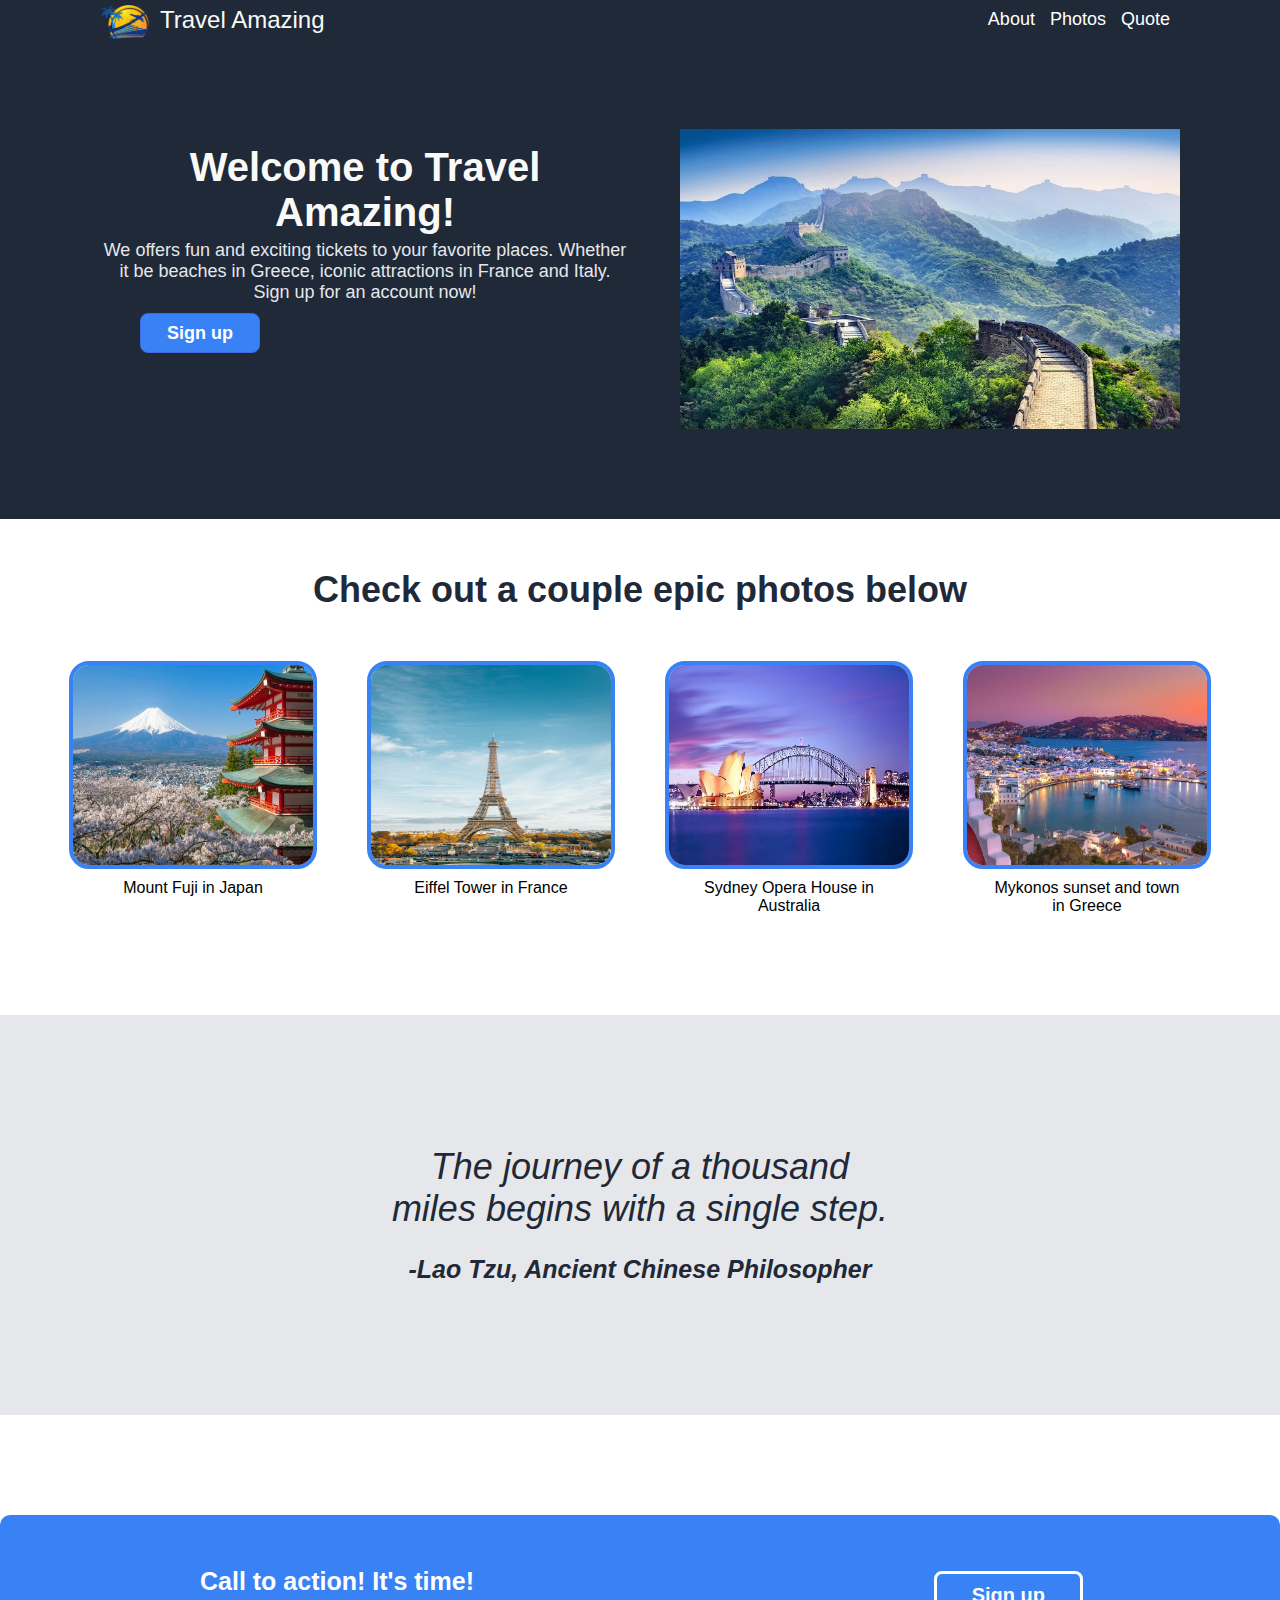
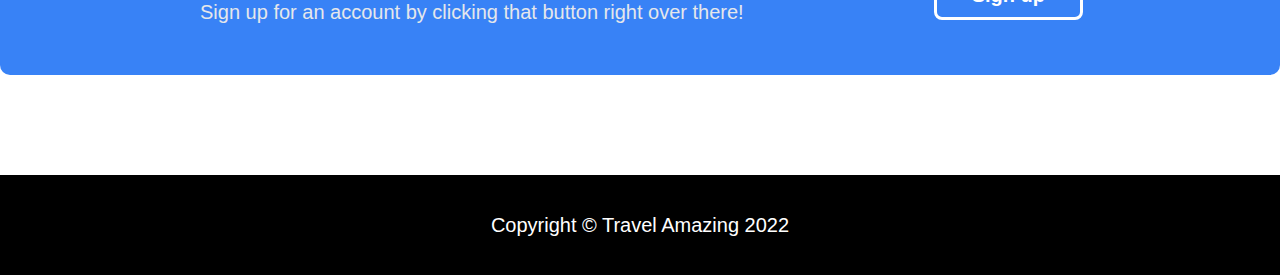
<file: index.html>
<!DOCTYPE html>
<html lang="en">

    <head>
        <meta charset="UTF-8">
        <meta http-equiv="X-UA-Compatible" content="IE=edge">
        <meta name="viewport" content="width=device-width, initial-scale=1.0">
        <title>Travel Site</title>
        <link rel="stylesheet" href="style.css">
        <link rel="shortcut icon" type="image/png" href="./Images/favicon.png">

    </head>

    <body>
        <header>

            <div class="header">
                <div class="nav-img">
                    <div class="nav">
                        <div class="logo-text-left">
                            <img src="./Images/travel-logo.png" alt="travel logo" id="header-img">
                            <div>Travel Amazing</div>
                        </div>
                        <div class="header-links">
                            <ul>
                                <li><a href="#">About</a></li>
                                <li><a href="#image-container">Photos</a></li>
                                <li><a href="#quota">Quote</a></li>
                            </ul>
                        </div>
                    </div>
                    <div class="header-content">
                        <div class="left-content">
                            <h1>Welcome to Travel Amazing!</h1>
                            <p>
                                We offers fun and exciting tickets to your favorite places.
                                Whether it be beaches in Greece, iconic attractions in France and Italy.
                                Sign up for an account now!
                            </p>
                            <button class="header-sign-up">Sign up</button>
                        </div>
                        <div class="right-content">
                            <img src="./Images/wall.png" alt="great wall of china" id="header-image">
                        </div>
                    </div>
                </div>
            </div>

        </header>

        <main>
            <div class="title">Check out a couple epic photos below</div>
            <div id="image-container">

                <div class="containers">
                    <div class="photos">
                        <img src="./Images/fuji.png" alt="mount fuji" id="fuji">
                    </div>
                    <div class="text">Mount Fuji in Japan</div>

                </div>

                <div class="containers">
                    <div class="photos">
                        <img src="./Images/eiffeltower.png" alt="eiffeltower" id="wall">
                    </div>
                    <div class="text">Eiffel Tower in France</div>
                </div>

                <div class="containers">
                    <div class="photos">
                        <img src="./Images/sydney.png" alt="sydney" id="sydney">
                    </div>
                    <div class="text">Sydney Opera House in Australia</div>
                </div>

                <div class="containers">
                    <div class="photos">
                        <img src="./Images/mykonos.png" alt="mykonos" id="mykonos">
                    </div>
                    <div class="text">Mykonos sunset and town in Greece</div>
                </div>
            </div>

            <div class="quote">

                <em>The journey of a thousand miles begins with a single step.

                </em>

                <div class="quotee" id="quota">
                    <div class="thor">-Lao Tzu, Ancient Chinese Philosopher</div>
                </div>
            </div>
            <div class="something">
                <div class="content-container">
                    <div class="left-part">
                        <strong>Call to action! It's time!</strong>
                        <p>Sign up for an account by clicking that button right over there!</p>
                    </div>
                    <div class="right-part">
                        <button class="content-sign-up">Sign up</button>
                    </div>
                </div>
            </div>
        </main>

        <div class="footer">
            Copyright © Travel Amazing 2022
        </div>

    </body>

</html>
</file>
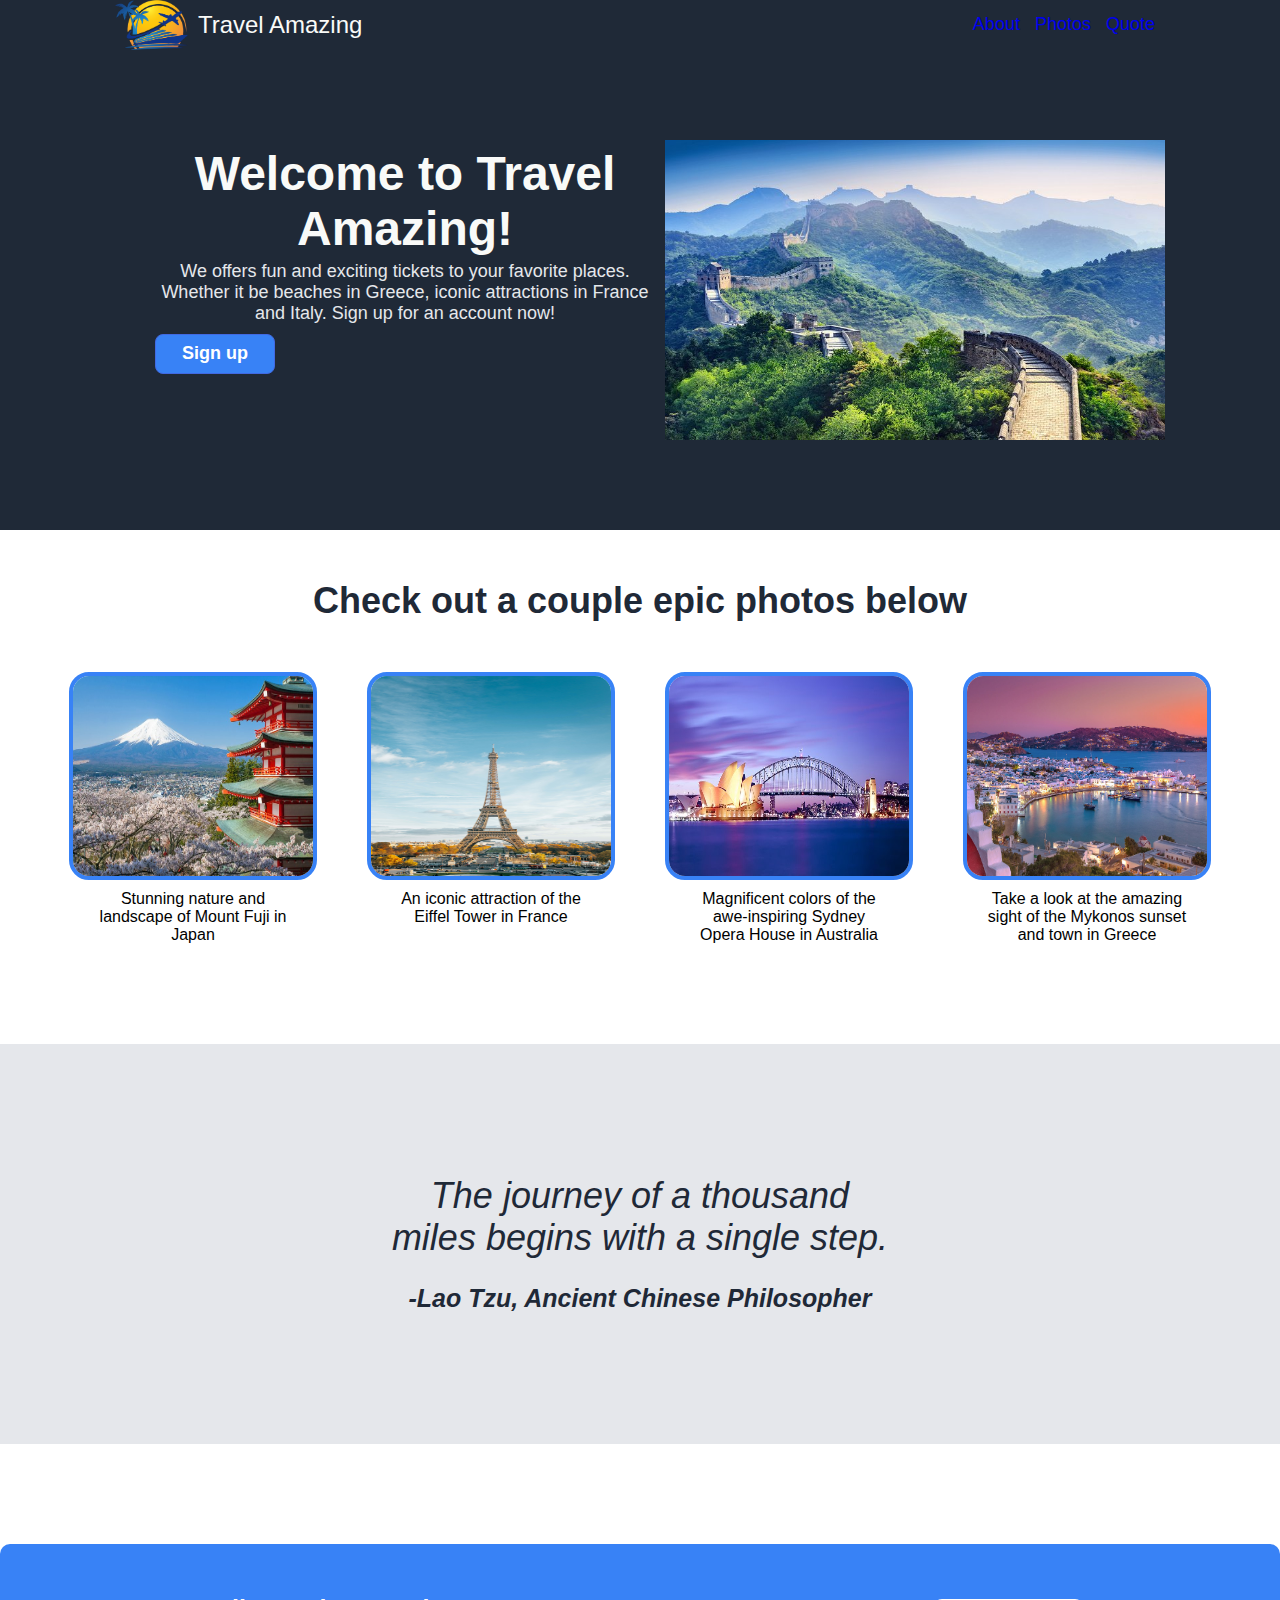
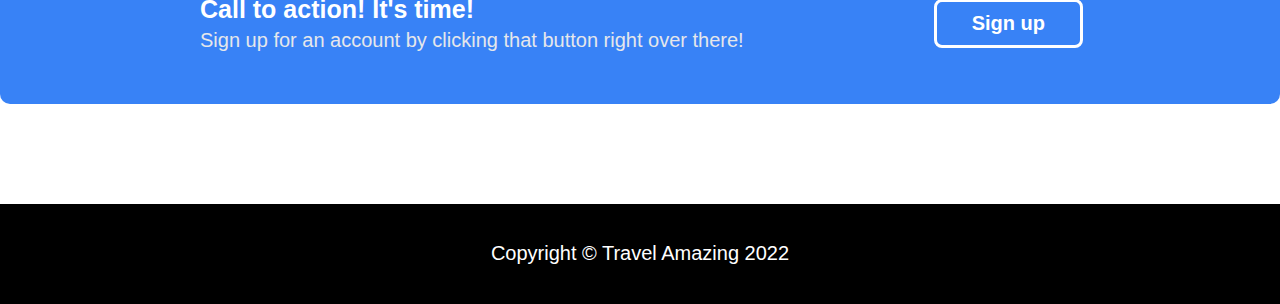
<file: LandingPage/index.html>
<!DOCTYPE html>
<html lang="en">

    <head>
        <meta charset="UTF-8">
        <meta http-equiv="X-UA-Compatible" content="IE=edge">
        <meta name="viewport" content="width=device-width, initial-scale=1.0">
        <title>Travel Site</title>
        <link rel="stylesheet" href="style.css">
        <link rel="shortcut icon" type="image/png" href="../Images/favicon.png">

    </head>

    <body>
        <header>

            <div class="header">
                <div class="nav-img">
                    <div class="nav">
                        <div class="logo-text-left">
                            <img src="../Images/travel-logo.png" alt="something" id="header-img">
                            <div>Travel Amazing</div>
                        </div>
                        <div class="header-links">
                            <ul>
                                <li><a href="#">About</a></li>
                                <li><a href="#image-container">Photos</a></li>
                                <li><a href="#quota">Quote</a></li>
                            </ul>
                        </div>
                    </div>
                    <div class="header-content">
                        <div class="left-content">
                            <h1>Welcome to Travel Amazing!</h1>
                            <p>
                                We offers fun and exciting tickets to your favorite places.
                                Whether it be beaches in Greece, iconic attractions in France and Italy.
                                Sign up for an account now!
                            </p>
                            <button class="header-sign-up">Sign up</button>
                        </div>
                        <div class="right-content">
                            <img src="../Images/wall.png" alt="great wall of china" id="header-image">
                        </div>
                    </div>
                </div>
            </div>

        </header>

        <main>
            <div class="title">Check out a couple epic photos below</div>
            <div id="image-container">

                <div class="containers">
                    <div class="photos">
                        <img src="../Images/fuji.png" alt="mount fuji" id="fuji">
                    </div>
                    <div class="text">Stunning nature and landscape of Mount Fuji in Japan</div>

                </div>

                <div class="containers">
                    <div class="photos">
                        <img src="../Images/eiffeltower.png" alt="eiffeltower" id="wall">
                    </div>
                    <div class="text">An iconic attraction of the Eiffel Tower in France</div>
                </div>

                <div class="containers">
                    <div class="photos">
                        <img src="../Images/sydney.png" alt="sydney" id="sydney">
                    </div>
                    <div class="text">Magnificent colors of the awe-inspiring Sydney Opera House in Australia</div>
                </div>

                <div class="containers">
                    <div class="photos">
                        <img src="../Images/mykonos.png" alt="mykonos" id="mykonos">
                    </div>
                    <div class="text">Take a look at the amazing sight of the Mykonos sunset and town in Greece</div>
                </div>
            </div>

            <div class="quote">

                <em>The journey of a thousand miles begins with a single step.

                </em>

                <div class="quotee" id="quota">
                    <div class="thor">-Lao Tzu, Ancient Chinese Philosopher</div>
                </div>
            </div>
            <div class="something">
                <div class="content-container">
                    <div class="left-part">
                        <strong>Call to action! It's time!</strong>
                        <p>Sign up for an account by clicking that button right over there!</p>
                    </div>
                    <div class="right-part">
                        <button class="content-sign-up">Sign up</button>
                    </div>
                </div>
            </div>
        </main>

        <div class="footer">
            Copyright © Travel Amazing 2022
        </div>

    </body>

</html>
</file>
<file: style.css>
* {
	margin: 0;
	padding: 0;
}

html {
	scroll-behavior: smooth;
}

body {
	display: flex;
	flex-direction: column;
	font-family: -apple-system, BlinkMacSystemFont, "Segoe UI", Roboto, Oxygen,
		Ubuntu, Cantarell, "Open Sans", "Helvetica Neue", sans-serif;
	min-height: 100vh;
	text-align: center;
}

.header {
	display: flex;
	background: #1f2937;
	padding-left: 100px;
	padding-right: 100px;
	flex-direction: column;
	align-items: center;
}

button {
	cursor: pointer;
}

/* Navigation section */

.nav {
	display: flex;
	justify-content: space-between;
}

.logo-text-left {
	display: flex;
	gap: 10px;
	color: #f9faf8;
	font-size: 24px;
	align-items: center;
}

#header-img {
	padding-top: 5px;
	max-width: 50px;
	max-height: 50px;
}

.header-links {
	display: flex;
	align-items: center;
	padding-right: 10px;
}

/* Header content section*/

.header-content {
	display: flex;
	background: #1f2937;
	gap: 50px;
	height: 480px;
	align-items: center;
}
.nav-img {
	display: flex;
	flex-direction: column;
}
.left-content {
	display: flex;
	flex-direction: column;
	justify-content: center;
	max-width: 600px;
}
.right-content {
	display: flex;
	flex-direction: column;
}
.header-sign-up {
	background: #3882f6;
	color: white;
	font-size: 18px;
	border-radius: 8px;
	width: 120px;
	height: 40px;
	padding: 8px 16px;
	border: 1px solid royalblue;
	font-weight: bold;
	margin-bottom: 60px;
	margin-left: 40px;

	margin-top: 10px;
}

.header-sign-up:hover {
	opacity: 0.8;
}

#header-image {
	height: 300px;
	width: 500px;
}

p {
	font-size: 18px;
	color: #e5e7eb;
	margin-top: 5px;
}

h1 {
	font-size: 2.5rem;
	font-weight: 800;
	color: #f9faf8;
}

ul {
	list-style-type: none;
	display: flex;
	font-size: 18px;
	color: #e5e7eb;
	gap: 15px;
}

a {
	text-decoration: none;
	transition: 0.3s;
}

a:hover {
	opacity: 0.8;
}
a:visited {
	color: #e5e7eb;
}

a:link {
	color: white;
}

/*Main content and photos section*/

.title {
	font-size: 36px;
	font-weight: 800;
	color: #1f2937;
	text-align: center;
	margin-top: 50px;
	margin-bottom: 50px;
}

.photos {
	height: 200px;
	width: 240px;
	border: 4px solid #3882f6;
	border-radius: 20px;
	overflow: hidden;
}

#image-container {
	display: flex;
	gap: 50px;
	justify-content: center;
}

.containers {
	display: flex;
	flex-direction: column;
	align-items: center;
}

#wall,
#mykonos,
#sydney,
#fuji {
	height: 200px;
	width: 240px;
}

.text {
	max-width: 200px;
	padding-top: 10px;
}

/* Quote section */

.quote {
	font-size: 36px;
	font-style: italic;
	color: #1f2937;
	background-color: #e5e7eb;
	height: 400px;
	align-items: center;
	margin-top: 100px;
	display: flex;
	flex-direction: column;
	justify-content: center;
}

em {
	width: 500px;
	font-weight: 100;
}

.quotee {
	display: flex;
	justify-content: center;
	align-items: center;

	font-size: 25px;
	font-weight: bolder;
	margin-top: 25px;
}

/*Bottom content sign up section  */

.content-container {
	background: #3882f6;
	width: 1300px;
	height: 160px;
	box-sizing: border-box;
	border-radius: 10px;
	margin: 100px 0px 100px 0px;
	display: flex;
	align-items: center;
}

.left-part {
	display: flex;
	flex-direction: column;
	justify-content: center;
	margin-left: 200px;
	align-items: baseline;
}

.right-part {
	padding-left: 190px;
}

.content-sign-up {
	border: 3px solid white;
	border-radius: 8px;
	padding: 10px;
	padding-left: 35px;
	padding-right: 35px;
	background: #3882f6;
	color: white;
	font-size: 20px;
	font-weight: bold;
}

strong {
	color: white;
	font-size: 25px;
	overflow: hidden;
	white-space: nowrap;
}
.left-part p {
	font-size: 20px;
	max-width: 1000px;
	overflow: hidden;
	white-space: nowrap;
}
.something {
	display: flex;
	justify-content: center;
}

.content-sign-up:hover {
	opacity: 0.9;
}

/* Footer section */

.footer {
	background: black;
	height: 100px;
	color: white;
	display: flex;
	justify-content: center;
	align-items: center;
	font-size: 20px;
}
</file>
<file: LandingPage/style.css>
* {
	margin: 0;
	padding: 0;
}

html {
	scroll-behavior: smooth;
}

body {
	display: flex;
	flex-direction: column;
	font-family: -apple-system, BlinkMacSystemFont, "Segoe UI", Roboto, Oxygen,
		Ubuntu, Cantarell, "Open Sans", "Helvetica Neue", sans-serif;
	min-height: 100vh;
	text-align: center;
}

.header {
	display: flex;
	background: #1f2937;
	padding-left: 100px;
	padding-right: 100px;
	flex-direction: column;
	align-items: center;
}

/* Navigation section */

.nav {
	display: flex;
	justify-content: space-between;
}

.logo-text-left {
	display: flex;
	gap: 10px;
	color: #f9faf8;
	font-size: 24px;
	align-items: center;
}

#header-img {
	max-width: 75px;
	max-height: 50px;
}

.header-links {
	display: flex;
	align-items: center;
	padding-right: 10px;
}

/* Header content section*/

.header-content {
	display: flex;
	background: #1f2937;
	gap: 50px;
	height: 480px;
	align-items: center;
}
.nav-img {
	display: flex;
	flex-direction: column;
}
.left-content {
	display: flex;
	flex-direction: column;
	justify-content: center;
	align-items: baseline;
}
.right-content {
	display: flex;
	flex-direction: column;
}
.header-sign-up {
	background: #3882f6;
	color: white;
	font-size: 18px;
	border-radius: 8px;
	width: 120px;
	height: 40px;
	padding: 8px 16px;
	border: 1px solid royalblue;
	font-weight: bold;
	margin-bottom: 60px;
	margin-left: 40px;

	margin-top: 10px;
}

.header-sign-up:hover {
	opacity: 0.8;
}

#header-image {
	height: 300px;
	width: 500px;
}

p {
	font-size: 18px;
	color: #e5e7eb;
	max-width: 500px;
	margin-top: 5px;
}

h1 {
	font-size: 48px;
	font-weight: 800;
	color: #f9faf8;
	max-width: 500px;
}

ul {
	list-style-type: none;
	display: flex;
	font-size: 18px;
	color: #e5e7eb;
	gap: 15px;
}

a {
	text-decoration: none;
	transition: 0.3s;
}

a:hover {
	opacity: 0.5;
}
a:visited {
	color: #e5e7eb;
}

a:active {
	color: black;
}

/*Main content and photos section*/

.title {
	font-size: 36px;
	font-weight: 800;
	color: #1f2937;
	text-align: center;
	margin-top: 50px;
	margin-bottom: 50px;
}

.photos {
	height: 200px;
	width: 240px;
	border: 4px solid #3882f6;
	border-radius: 20px;
	overflow: hidden;
}

#image-container {
	display: flex;
	gap: 50px;
	justify-content: center;
}

.containers {
	display: flex;
	flex-direction: column;
	align-items: center;
}

#wall,
#mykonos,
#sydney,
#fuji {
	height: 200px;
	width: 240px;
}

.text {
	max-width: 200px;
	padding-top: 10px;
}

/* Quote section */

.quote {
	font-size: 36px;
	font-style: italic;
	color: #1f2937;
	background-color: #e5e7eb;
	height: 400px;
	align-items: center;
	margin-top: 100px;
	display: flex;
	flex-direction: column;
	justify-content: center;
}

em {
	width: 500px;
	font-weight: 100;
}

.quotee {
	display: flex;
	justify-content: center;
	align-items: center;

	font-size: 25px;
	font-weight: bolder;
	margin-top: 25px;
}

/*Bottom content sign up section  */

.content-container {
	background: #3882f6;
	width: 1300px;
	height: 160px;
	box-sizing: border-box;
	border-radius: 10px;
	margin: 100px 0px 100px 0px;
	display: flex;
	align-items: center;
}

.left-part {
	display: flex;
	flex-direction: column;
	justify-content: center;
	margin-left: 200px;
	align-items: baseline;
}

.right-part {
	padding-left: 190px;
}

.content-sign-up {
	border: 3px solid white;
	border-radius: 8px;
	padding: 10px;
	padding-left: 35px;
	padding-right: 35px;
	background: #3882f6;
	color: white;
	font-size: 20px;
	font-weight: bold;
}

strong {
	color: white;
	font-size: 25px;
	overflow: hidden;
	white-space: nowrap;
}
.left-part p {
	font-size: 20px;
	max-width: 1000px;
	overflow: hidden;
	white-space: nowrap;
}
.something {
	display: flex;
	justify-content: center;
}

.content-sign-up:hover {
	opacity: 0.9;
}

/* Footer section */

.footer {
	background: black;
	height: 100px;
	color: white;
	display: flex;
	justify-content: center;
	align-items: center;
	font-size: 20px;
}
</file>
